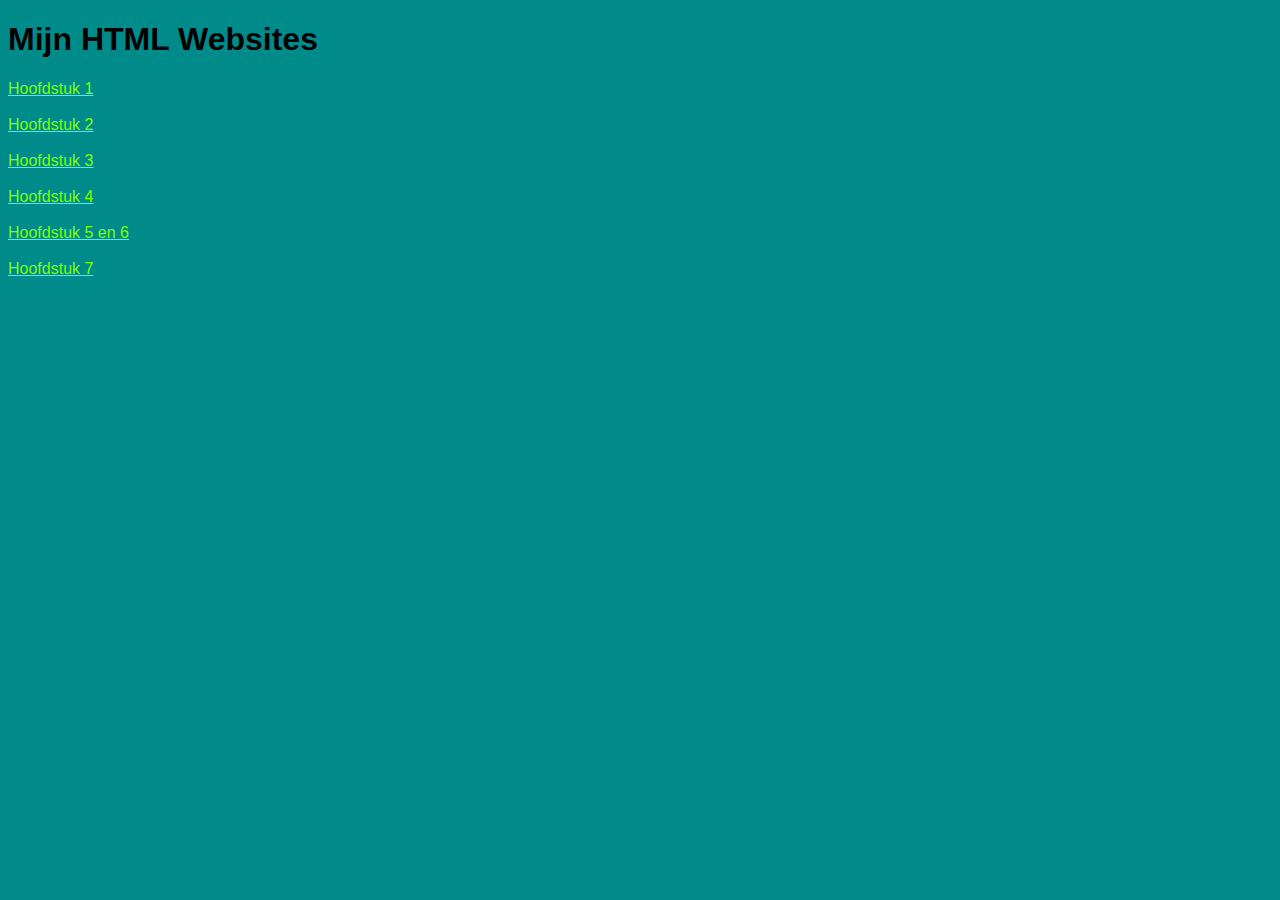
<file: index.html>
<!DOCTYPE html>
<html lang="en">
<head>
    <meta charset="UTF-8">
    <title>HTML5</title>
    <link rel="stylesheet" href="index.css">
</head>
<body>
<h1>Mijn HTML Websites</h1>
<a style="color: chartreuse" href="H1/Hello%20World.html">Hoofdstuk 1</a><br><br>
<a style="color: chartreuse" href="H2/index.html" >Hoofdstuk 2</a><br><br>
<a style="color: chartreuse" href="H3/index.html">Hoofdstuk 3</a><br><br>
<a style="color: chartreuse" href="H4/index.html">Hoofdstuk 4</a><br><br>
<a style="color: chartreuse" href="H5/index.html">Hoofdstuk 5 en 6</a><br><br>
<a style="color: chartreuse" href="H7/index.html">Hoofdstuk 7</a><br><br>
</body>
</html>
</file>
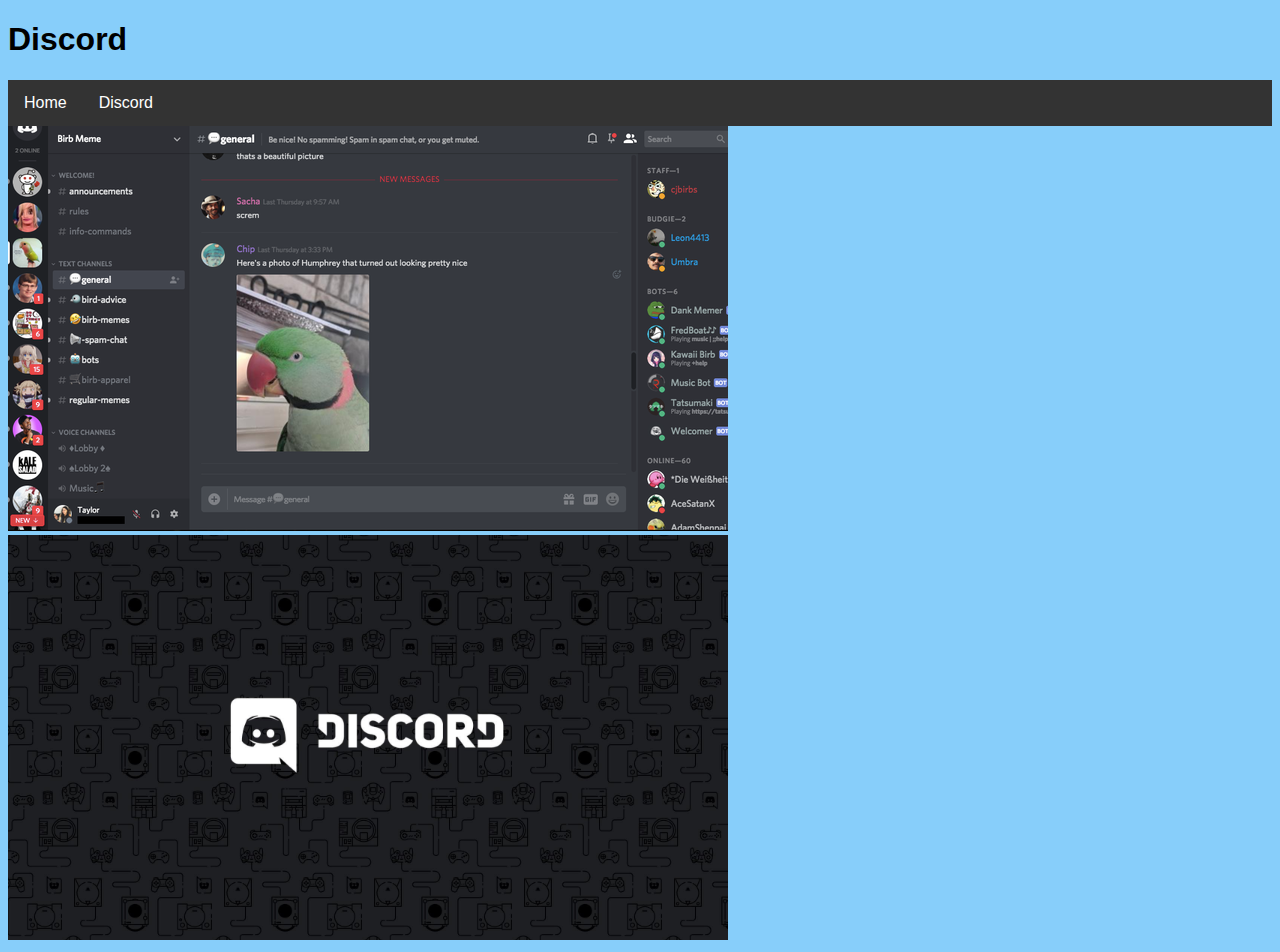
<file: H2/index.html>
<!DOCTYPE html>
<html lang="en">
<head>
    <meta charset="UTF-8">
    <title>Discord</title>
    <link rel="stylesheet" href="index.css">
</head>
<body>
<header>
<h1>Discord</h1>
<ul>
    <li><a href="index.html">Home</a></li>
    <li><a href="discord.html">Discord</a></li>
</ul>
</header>
<header>
<img src="../Images/discord2.png" alt="Discord Layout">
<img src="../Images/discord.jpeg" alt="Discord Logo" style="width:720px;height:405px">

</header>
</body>
</html>
</file>
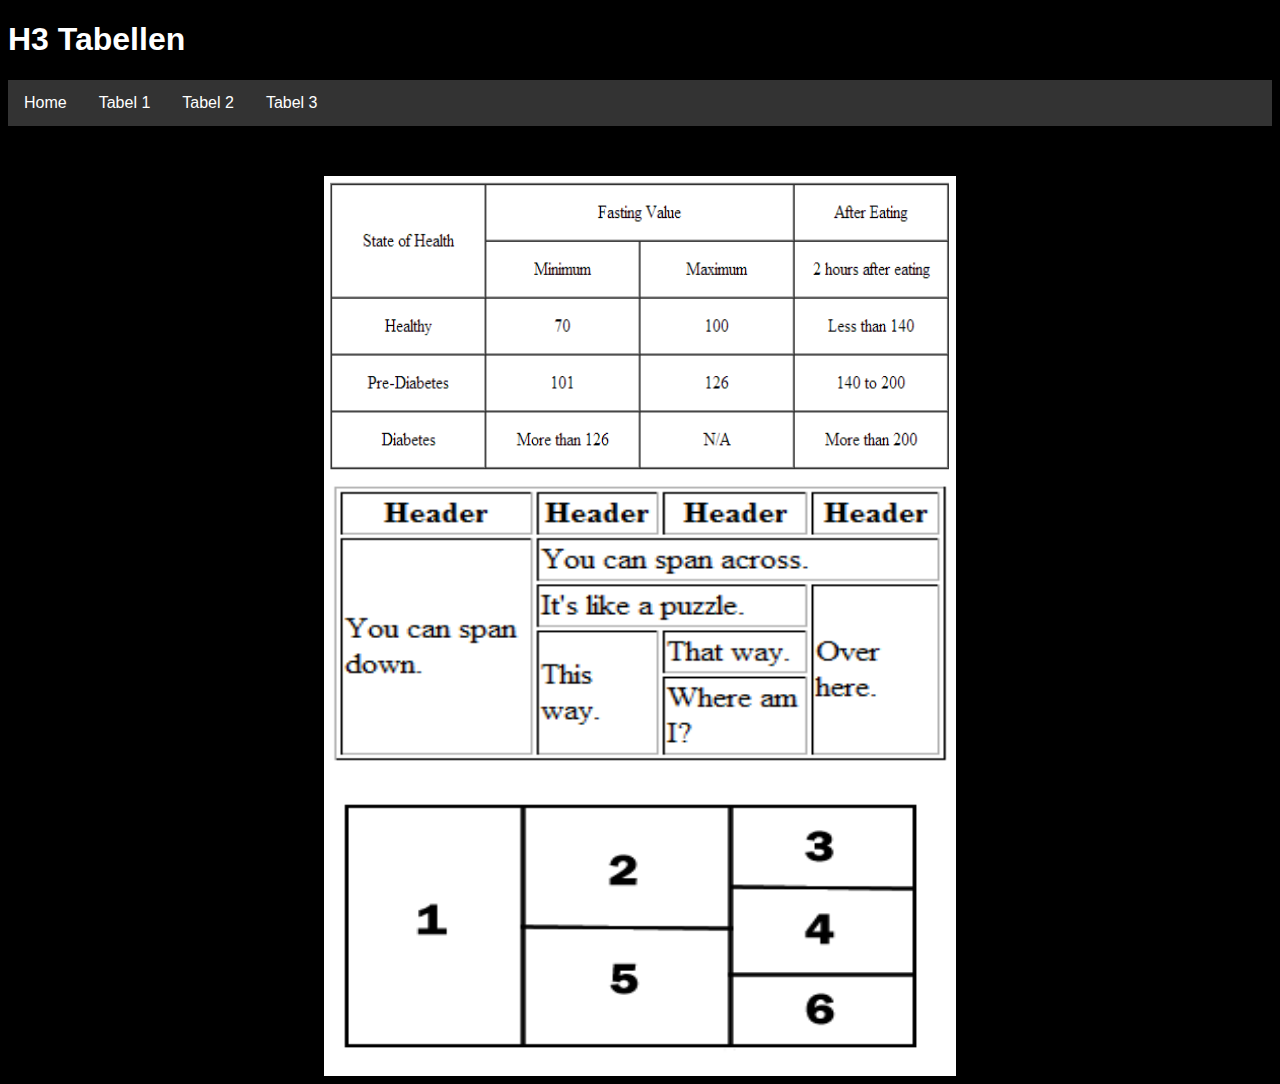
<file: H3/index.html>
<!DOCTYPE html>
<html lang="en">
<head>
    <meta charset="UTF-8">
    <title>Title</title>
    <link rel="stylesheet" href="index.css">
</head>
<style>
    p {text-align: center}

</style>
<body>
<H1 style="color: white">H3 Tabellen</H1>
<ul>
    <li><a href="index.html">Home</a></li>
    <li><a href="Tabel1.html">Tabel 1</a> </li>
    <li><a href="Tabel2.html">Tabel 2</a> </li>
    <li><a href="Tabel3.html">Tabel 3</a> </li>
</ul>
<p> ↓ De tabellen die ik ga maken ↓ </p>

<img src="../Images/table2.png" height="300" width="400" class="center"/>
<img src="../Images/table5.png" height="300" width="400" class="center"/>
<img src="../Images/table12.png" height="300" width="400" class="center"/>

</body>
</html>
</file>
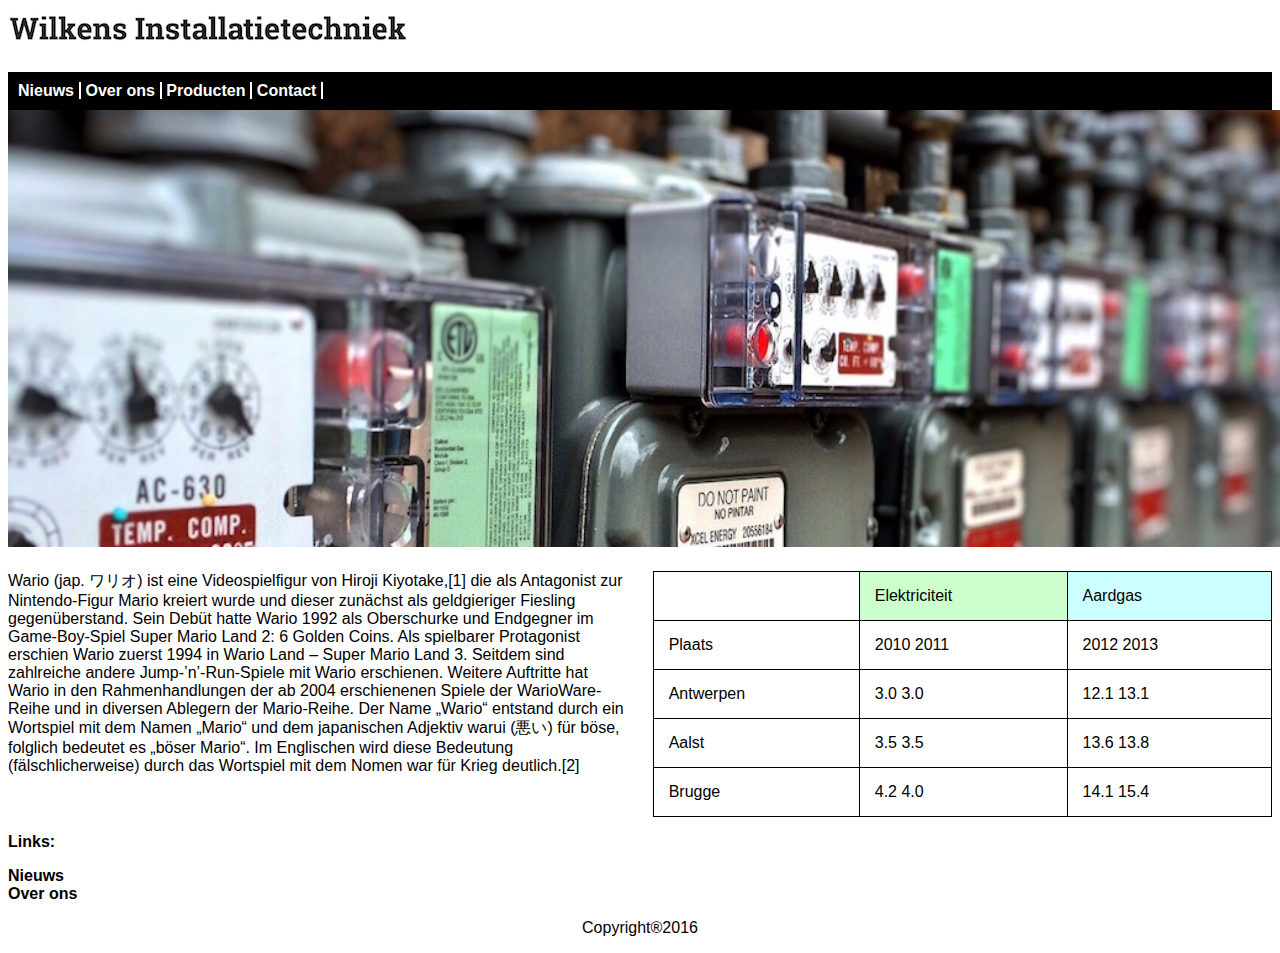
<file: H4/index.html>
<!DOCTYPE html>
<html lang="en">
<head>
    <meta charset="UTF-8">
    <title>Wilkens HomePage</title>
    <link rel="stylesheet" href="index.css">
</head>
<body>

<img src="../Images/wilkens_logo.png" height="40" width="400" alt="Logo Wilkens"/>

<nav>
    <a href="Nieuws.html">Nieuws</a>
    <a href="Over%20ons.html">Over ons</a>
    <a href="Producten.html">Producten</a>
    <a href="Contact.html">Contact</a>
</nav>
<img src="../Images/elektriciteit.jpg" height="437" width="1480" alt="Elektriciteit"/>
<article>
    Wario (jap. ワリオ) ist eine Videospielfigur von Hiroji Kiyotake,[1] die als Antagonist zur Nintendo-Figur Mario kreiert wurde und dieser zunächst als geldgieriger Fiesling gegenüberstand. Sein Debüt hatte Wario 1992 als Oberschurke und Endgegner im Game-Boy-Spiel Super Mario Land 2: 6 Golden Coins. Als spielbarer Protagonist erschien Wario zuerst 1994 in Wario Land – Super Mario Land 3. Seitdem sind zahlreiche andere Jump-’n’-Run-Spiele mit Wario erschienen. Weitere Auftritte hat Wario in den Rahmenhandlungen der ab 2004 erschienenen Spiele der WarioWare-Reihe und in diversen Ablegern der Mario-Reihe.

    Der Name „Wario“ entstand durch ein Wortspiel mit dem Namen „Mario“ und dem japanischen Adjektiv warui (悪い) für böse, folglich bedeutet es „böser Mario“. Im Englischen wird diese Bedeutung (fälschlicherweise) durch das Wortspiel mit dem Nomen war für Krieg deutlich.[2]
</article>
<table>
    <tr>
        <td colspan="1"> </td>
        <td class="groen">Elektriciteit</td>
        <td class="blauw">Aardgas</td>
    </tr>
    <tr>
        <td>Plaats</td>
        <td>2010 2011</td>
        <td>2012 2013</td>
    </tr>
    <tr>
        <td>Antwerpen</td>
        <td>3.0 3.0</td>
        <td>12.1 13.1</td>
    </tr>
    <tr>
        <td>Aalst</td>
        <td>3.5 3.5</td>
        <td>13.6 13.8</td>
    </tr>
    <tr>
        <td>Brugge</td>
        <td>4.2 4.0</td>
        <td>14.1 15.4</td>
    </tr>
</table>
<footer>
    <p style="font-weight: bold">Links:</p>
    <a style="color: black;font-weight: bold;text-decoration: none" href="Nieuws.html">Nieuws</a><br>
    <a style="color: black;font-weight: bold;text-decoration: none" href="Over%20ons.html">Over ons</a><br>
<p style="text-align: center">Copyright®2016</p>

</footer>
</body>
</html>
</file>
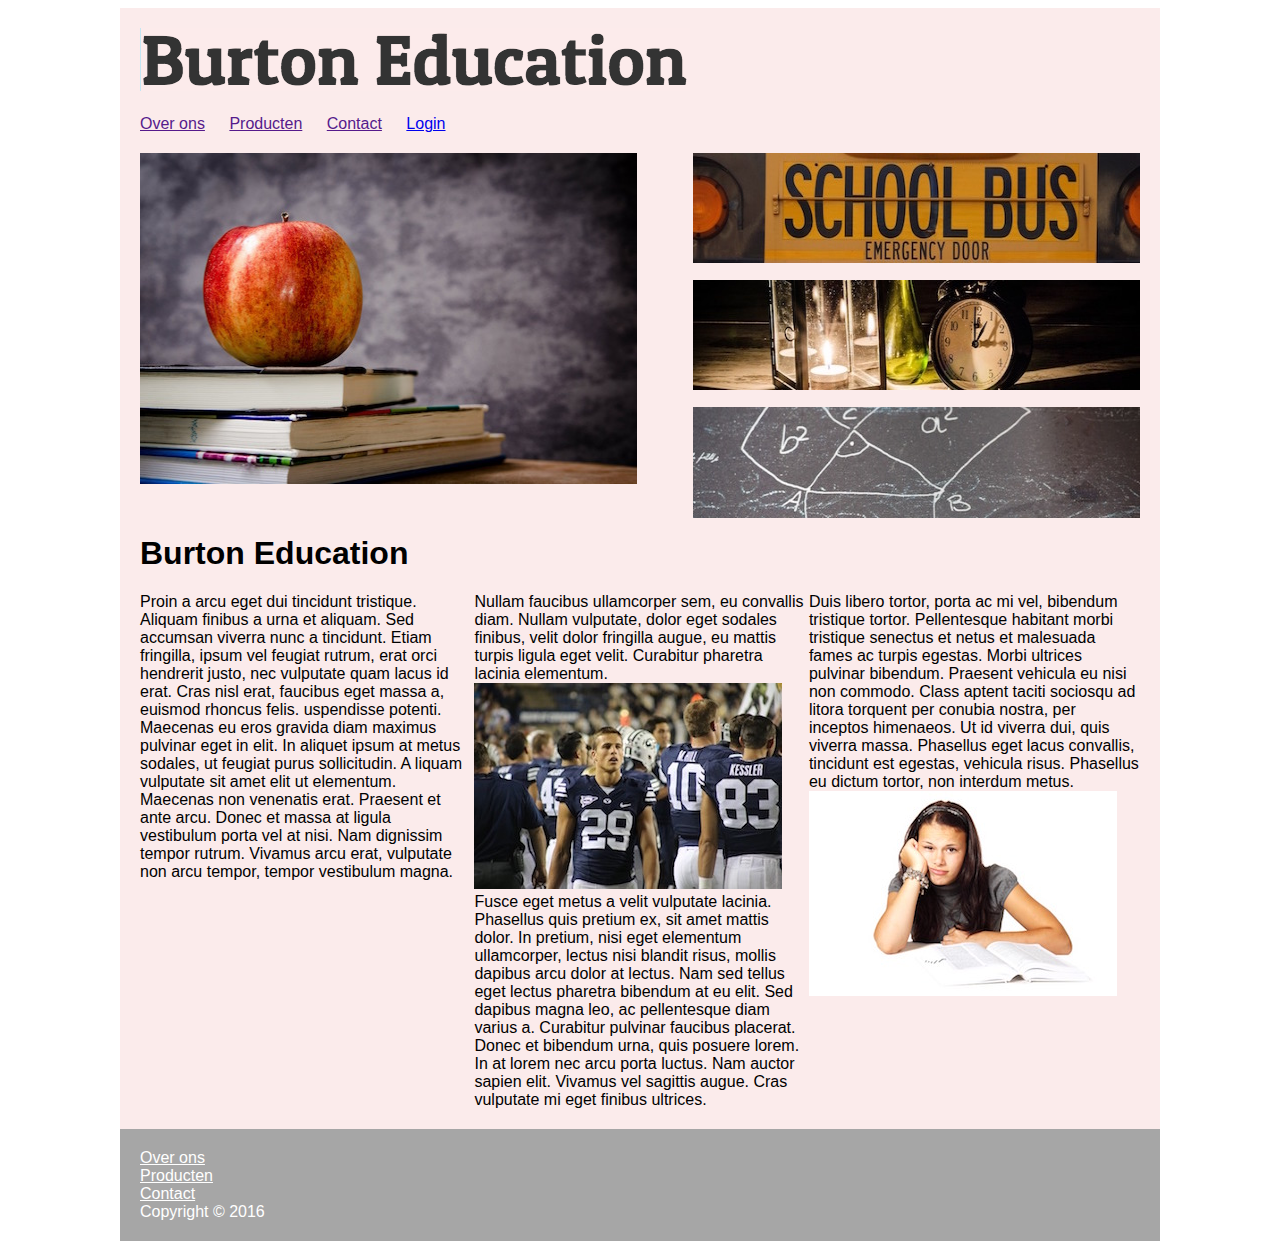
<file: H5/index.html>
<!DOCTYPE html>
<html lang="en">
<head>
    <meta charset="UTF-8">
    <title>Burton Education</title>
    <link rel="stylesheet" href="index.css">
</head>
<body>
<div id="wrapper">
    <header>
        <img src="../Images/burton_logo.png" height="63" width="550"/>
    </header>
    <nav>
        <a href="">Over ons</a>
        <a href="">Producten</a>
        <a href="">Contact</a>
        <a href="H6/index.html">Login</a>
    </nav>
    <section class="appel">
        <img class="appel" src="../Images/appel.jpg" height="331" width="500"/>
    </section>
    <section class="randomimages">
        <img class="randomimages" src="../Images/bus.jpg" height="110" width="500"/>
        <img class="randomimages" src="../Images/desk.jpg" height="110" width="500"/>
        <img class="randomimages" src="../Images/pythagoras.jpg" height="111" width="500"/>
    </section>
    <section class="artikel">
        <h1>Burton Education</h1>
        <article>
            Proin a arcu eget dui tincidunt tristique. Aliquam finibus a urna et aliquam. Sed accumsan viverra nunc a tincidunt. Etiam fringilla,
            ipsum vel feugiat rutrum, erat orci hendrerit justo, nec vulputate quam lacus id erat. Cras nisl erat, faucibus eget massa a, euismod rhoncus felis.
            uspendisse potenti. Maecenas eu eros gravida diam maximus pulvinar eget in elit. In aliquet ipsum at metus sodales, ut feugiat purus sollicitudin. A
            liquam vulputate sit amet elit ut elementum. Maecenas non venenatis erat. Praesent et ante arcu. Donec et massa at ligula vestibulum porta vel at nisi.
            Nam dignissim tempor rutrum. Vivamus arcu erat, vulputate non arcu tempor, tempor vestibulum magna.
        </article>
        <article>
            Nullam faucibus ullamcorper sem, eu convallis diam. Nullam vulputate, dolor eget sodales finibus, velit dolor fringilla augue,
            eu mattis turpis ligula eget velit. Curabitur pharetra lacinia elementum.<img src="../Images/football.jpg" height="206" width="308"/> Fusce eget metus a velit vulputate lacinia. Phasellus quis pretium ex, sit amet mattis dolor.
            In pretium, nisi eget elementum ullamcorper, lectus nisi blandit risus, mollis dapibus arcu dolor at lectus. Nam sed tellus eget lectus pharetra bibendum at eu elit.
            Sed dapibus magna leo, ac pellentesque diam varius a. Curabitur pulvinar faucibus placerat. Donec et bibendum urna, quis posuere lorem.
            In at lorem nec arcu porta luctus. Nam auctor sapien elit.
            Vivamus vel sagittis augue. Cras vulputate mi eget finibus ultrices.
        </article>
        <article>
            Duis libero tortor, porta ac mi vel, bibendum tristique tortor. Pellentesque habitant morbi tristique senectus et netus et malesuada fames ac turpis egestas.
            Morbi ultrices pulvinar bibendum. Praesent vehicula eu nisi non commodo. Class aptent taciti sociosqu ad litora torquent per conubia nostra, per inceptos himenaeos.
            Ut id viverra dui, quis viverra massa.
            Phasellus eget lacus convallis, tincidunt est egestas, vehicula risus. Phasellus eu dictum tortor, non interdum metus.
            <img src="../Images/book.jpg" height="205" width="308"/>
        </article>
    </section>
</div>
<footer>
    <a href="">Over ons</a>
    <br>
    <a href="">Producten</a>
    <br>
    <a href="">Contact</a>
    <br>
    Copyright &copy; 2016
</footer>

</body>
</html>
</file>
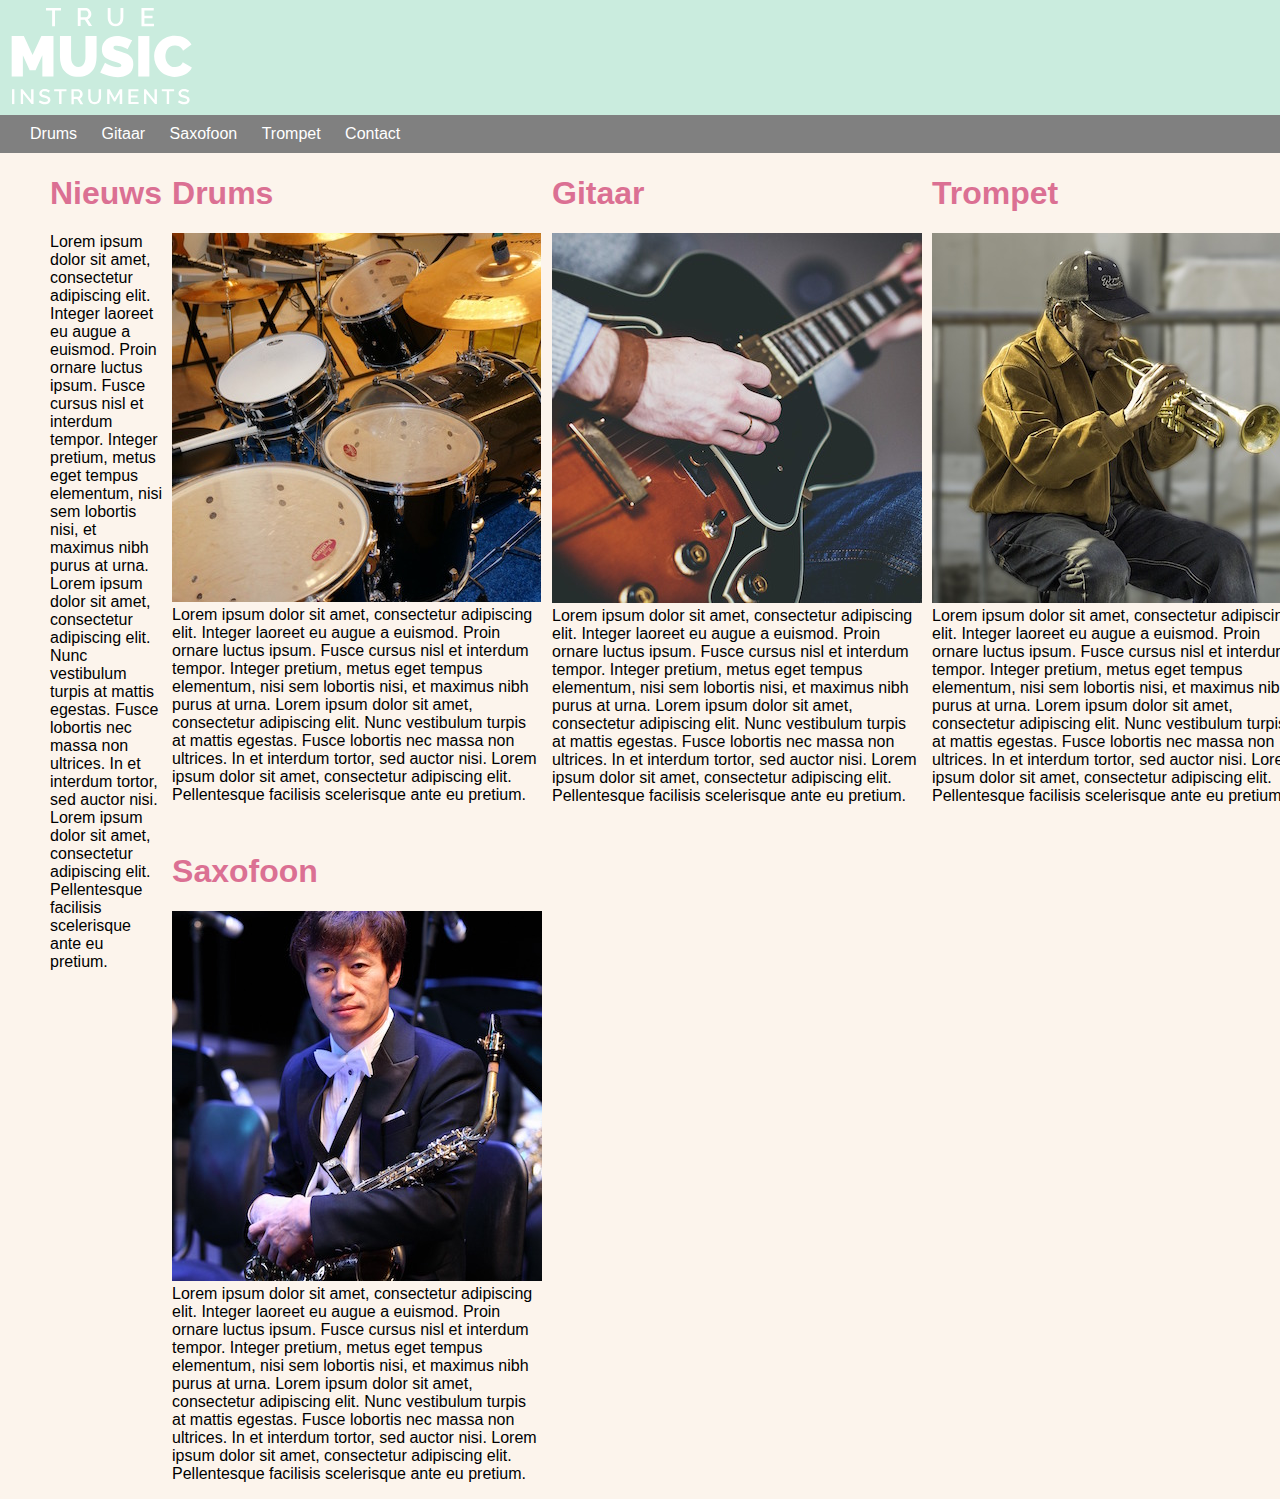
<file: H7/index.html>
<!DOCTYPE html>
<html lang="en">
<head>
    <meta charset="UTF-8">
    <title>True Music</title>
    <meta name="viewport" content="width=device-width, initial-scale=1.0">
    <link rel="stylesheet" href="index.css">
</head>
<body>
<header>
    <img src="../Images/truemusic-logo.svg">
</header>
<nav>
    <a class="navtop">Drums</a>
    <a>Gitaar</a>
    <a>Saxofoon</a>
    <a>Trompet</a>
    <a>Contact</a>
</nav>
<section class="main">
    <article class="news">
        <h1>Nieuws</h1>
        <p>Lorem ipsum dolor sit amet, consectetur adipiscing elit. Integer laoreet eu augue a euismod. Proin ornare luctus ipsum. Fusce cursus nisl et interdum tempor. Integer pretium, metus eget tempus elementum, nisi sem lobortis nisi, et maximus nibh purus at urna. Lorem ipsum dolor sit amet, consectetur adipiscing elit. Nunc vestibulum turpis at mattis egestas. Fusce lobortis nec massa non ultrices. In et interdum tortor, sed auctor nisi. Lorem ipsum dolor sit amet, consectetur adipiscing elit. Pellentesque facilisis scelerisque ante eu pretium.

        </p>
    </article>
    <article>
        <h1>Drums</h1>
        <p>
            <img src="../Images/drums.jpg"><br>
            Lorem ipsum dolor sit amet, consectetur adipiscing elit. Integer laoreet eu augue a euismod. Proin ornare luctus ipsum. Fusce cursus nisl et interdum tempor. Integer pretium, metus eget tempus elementum, nisi sem lobortis nisi, et maximus nibh purus at urna. Lorem ipsum dolor sit amet, consectetur adipiscing elit. Nunc vestibulum turpis at mattis egestas. Fusce lobortis nec massa non ultrices. In et interdum tortor, sed auctor nisi. Lorem ipsum dolor sit amet, consectetur adipiscing elit. Pellentesque facilisis scelerisque ante eu pretium.
        </p>
    </article>
    <article>
        <h1>Gitaar</h1>
        <p>
            <img src="../Images/gitaar.jpg"><br>
            Lorem ipsum dolor sit amet, consectetur adipiscing elit. Integer laoreet eu augue a euismod. Proin ornare luctus ipsum. Fusce cursus nisl et interdum tempor. Integer pretium, metus eget tempus elementum, nisi sem lobortis nisi, et maximus nibh purus at urna. Lorem ipsum dolor sit amet, consectetur adipiscing elit. Nunc vestibulum turpis at mattis egestas. Fusce lobortis nec massa non ultrices. In et interdum tortor, sed auctor nisi. Lorem ipsum dolor sit amet, consectetur adipiscing elit. Pellentesque facilisis scelerisque ante eu pretium.
        </p>
    </article>
    <article>
        <h1>Trompet</h1>
        <p>
            <img src="../Images/trompet.jpg"><br>
            Lorem ipsum dolor sit amet, consectetur adipiscing elit. Integer laoreet eu augue a euismod. Proin ornare luctus ipsum. Fusce cursus nisl et interdum tempor. Integer pretium, metus eget tempus elementum, nisi sem lobortis nisi, et maximus nibh purus at urna. Lorem ipsum dolor sit amet, consectetur adipiscing elit. Nunc vestibulum turpis at mattis egestas. Fusce lobortis nec massa non ultrices. In et interdum tortor, sed auctor nisi. Lorem ipsum dolor sit amet, consectetur adipiscing elit. Pellentesque facilisis scelerisque ante eu pretium.
        </p>
    </article>
    <article>
        <h1>Saxofoon</h1>
        <p>
       <img src="../Images/saxofoon.jpg"><br>
            Lorem ipsum dolor sit amet, consectetur adipiscing elit. Integer laoreet eu augue a euismod. Proin ornare luctus ipsum. Fusce cursus nisl et interdum tempor. Integer pretium, metus eget tempus elementum, nisi sem lobortis nisi, et maximus nibh purus at urna. Lorem ipsum dolor sit amet, consectetur adipiscing elit. Nunc vestibulum turpis at mattis egestas. Fusce lobortis nec massa non ultrices. In et interdum tortor, sed auctor nisi. Lorem ipsum dolor sit amet, consectetur adipiscing elit. Pellentesque facilisis scelerisque ante eu pretium.
        </p>
    </article>
</section>
</body>
</html>
</file>
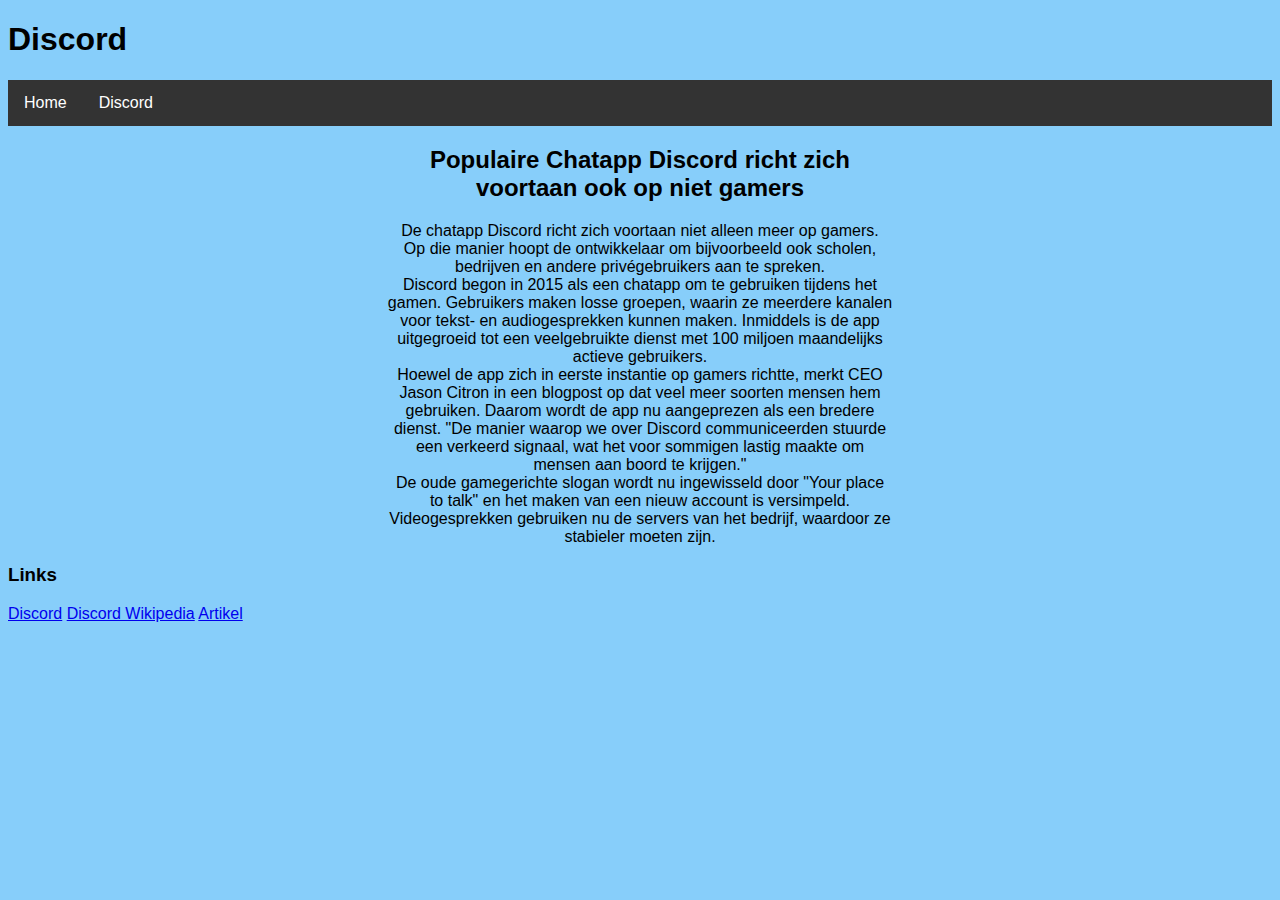
<file: H2/discord.html>
<!DOCTYPE html>
<html lang="en">
<head>
    <meta charset="UTF-8">
    <title>Title</title>
    <link rel="stylesheet" href="index.css">
</head>
<style>
    h2 {text-align: center}
    p {text-align: center}
</style>
<body>
<h1>Discord</h1>
<ul>
    <li><a href="index.html">Home</a></li>
    <li><a href="discord.html">Discord</a></li>
</ul>
<h2>Populaire Chatapp Discord richt zich<br> voortaan ook op niet gamers</h2>

<p>De chatapp Discord richt zich voortaan niet alleen meer op gamers.<br>
    Op die manier hoopt de ontwikkelaar om bijvoorbeeld ook scholen,<br>
    bedrijven en andere privégebruikers aan te spreken.<br>
    Discord begon in 2015 als een chatapp om te gebruiken tijdens het<br>
    gamen. Gebruikers maken losse groepen, waarin ze meerdere kanalen<br>
    voor tekst- en audiogesprekken kunnen maken. Inmiddels is de app<br>
    uitgegroeid tot een veelgebruikte dienst met 100 miljoen maandelijks<br>
    actieve gebruikers.<br>
    Hoewel de app zich in eerste instantie op gamers richtte, merkt CEO<br>
    Jason Citron in een blogpost op dat veel meer soorten mensen hem<br>
    gebruiken. Daarom wordt de app nu aangeprezen als een bredere<br>
    dienst. "De manier waarop we over Discord communiceerden stuurde<br>
    een verkeerd signaal, wat het voor sommigen lastig maakte om<br>
    mensen aan boord te krijgen."<br>
    De oude gamegerichte slogan wordt nu ingewisseld door "Your place<br>
    to talk" en het maken van een nieuw account is versimpeld.<br>
    Videogesprekken gebruiken nu de servers van het bedrijf, waardoor ze<br>
    stabieler moeten zijn.</p>

<h3>Links</h3>
<a href="discord.com">Discord</a>
<a href="https://nl.wikipedia.org/wiki/Discord_(software)">Discord Wikipedia</a>
<a href="https://www.rtlnieuws.nl/tech/artikel/5168744/populaire-chatapp-discord-richt-zich-voortaan-ook-op-niet-gamers">Artikel</a>
</body>
</html>
</file>
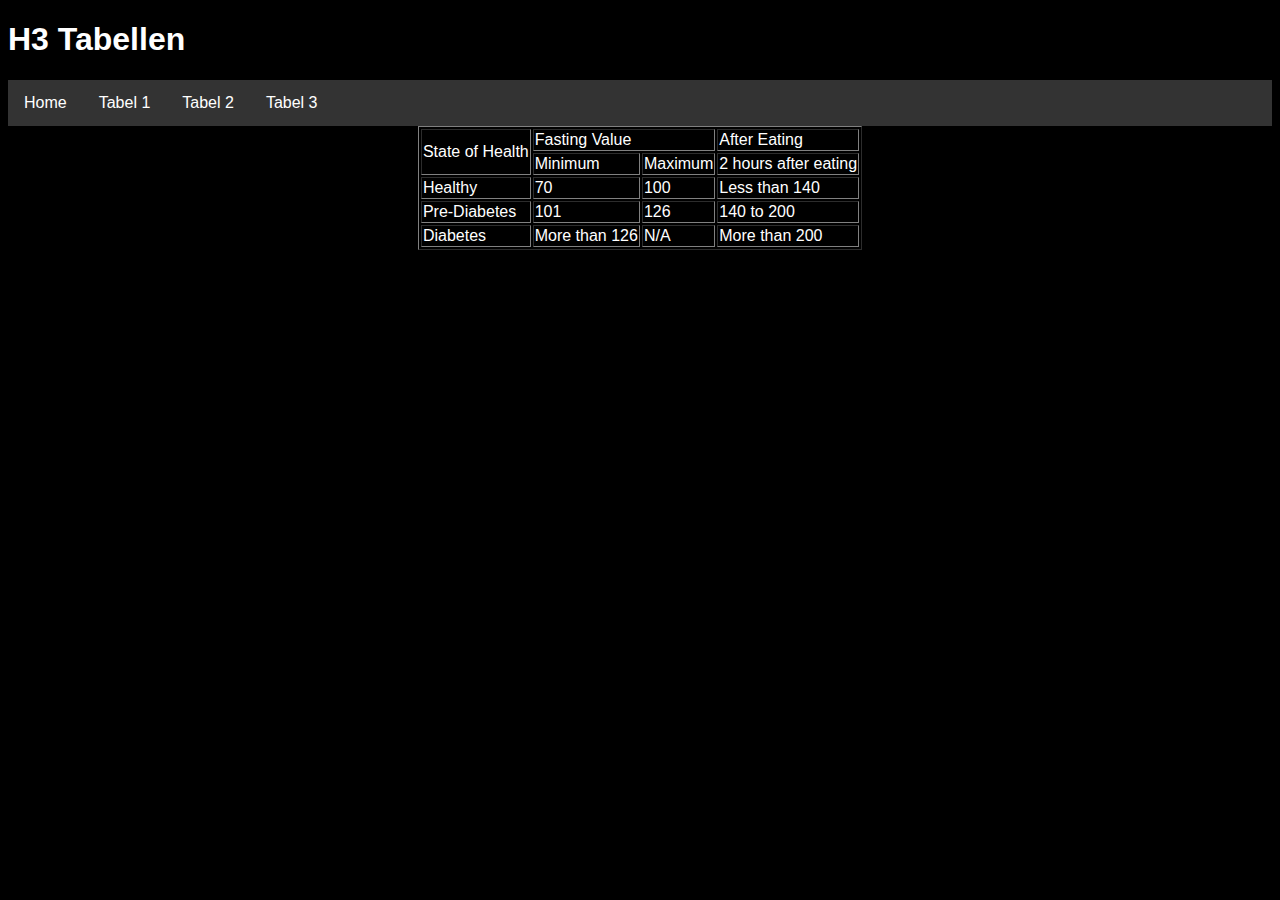
<file: H3/Tabel1.html>
<!DOCTYPE html>
<html lang="en">
<head>
    <meta charset="UTF-8">
    <title>Title</title>
    <link rel="stylesheet" href="index.css">
</head>
<body>
<H1 style="color: white">H3 Tabellen</H1>
<ul>
    <li><a href="index.html">Home</a></li>
    <li><a href="Tabel1.html">Tabel 1</a> </li>
    <li><a href="Tabel2.html">Tabel 2</a> </li>
    <li><a href="Tabel3.html">Tabel 3</a> </li>
</ul>

<table border="1" align="center">
    <tr>
        <td rowspan="2" style="color: white">State of Health</td>
        <td colspan="2" style="color: white">Fasting Value</td>
        <td colspan="1" style="color: white">After Eating</td>
    </tr>
    <tr>
        <td style="color: white">Minimum</td>
        <td style="color: white">Maximum</td>
        <td style="color: white">2 hours after eating</td>
    </tr>
    <tr>
        <td rowspan="1" style="color: white">Healthy</td>
        <td style="color: white">70</td>
        <td style="color: white">100</td>
        <td style="color: white">Less than 140</td>
    </tr>
    <tr>
        <td rowspan="1" style="color: white">Pre-Diabetes</td>
        <td style="color: white">101</td>
        <td style="color: white">126</td>
        <td style="color: white">140 to 200</td>
    </tr>
    <tr>
        <td rowspan="1" style="color: white">Diabetes</td>
        <td style="color: white">More than 126</td>
        <td style="color: white">N/A</td>
        <td style="color: white">More than 200</td>
    </tr>
</table>
</body>
</html>
</file>
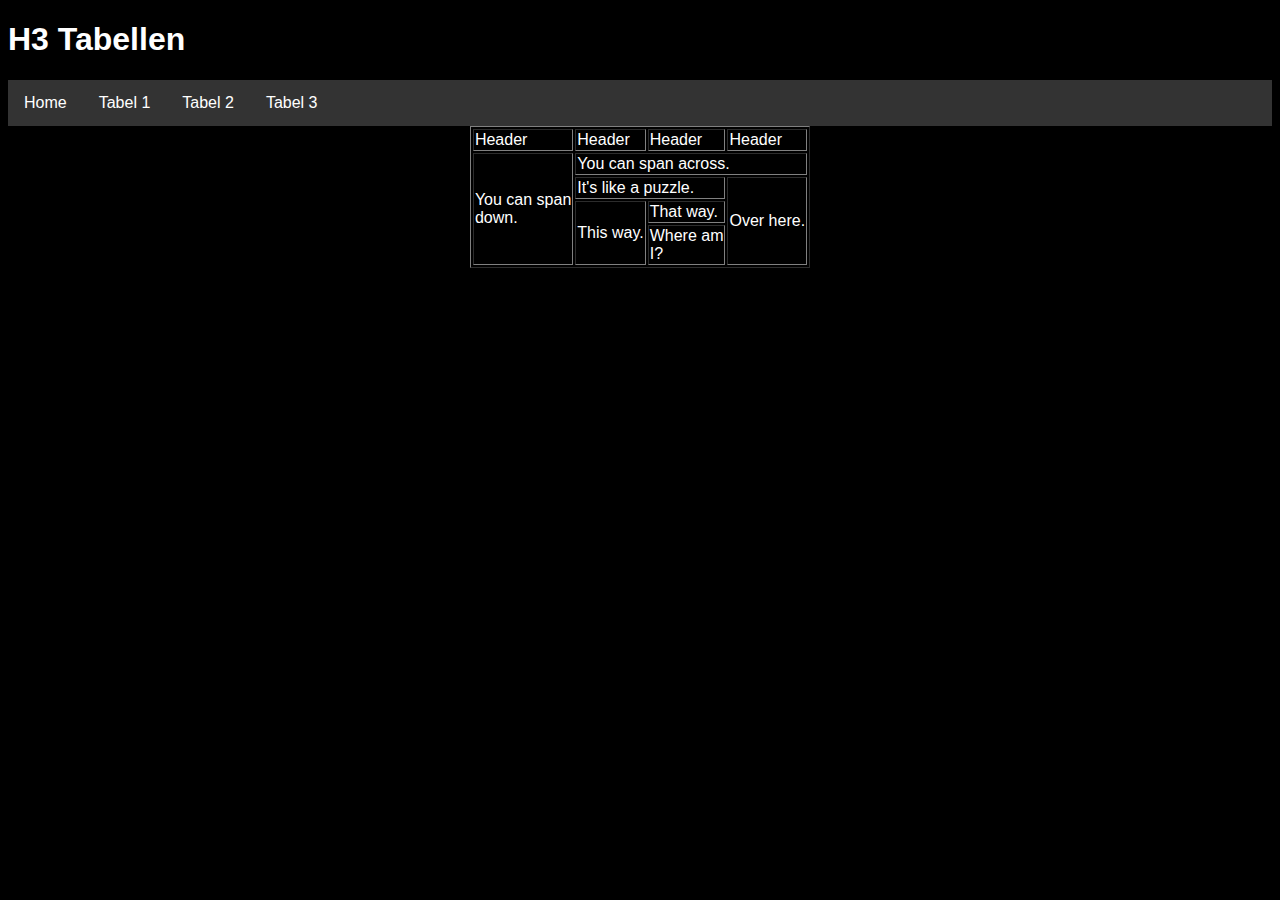
<file: H3/Tabel2.html>
<!DOCTYPE html>
<html lang="en">
<head>
    <meta charset="UTF-8">
    <title>Title</title>
    <link rel="stylesheet" href="index.css">
</head>
<body>
<H1 style="color: white">H3 Tabellen</H1>
<ul>
    <li><a href="index.html">Home</a></li>
    <li><a href="Tabel1.html">Tabel 1</a> </li>
    <li><a href="Tabel2.html">Tabel 2</a> </li>
    <li><a href="Tabel3.html">Tabel 3</a> </li>
</ul>

<table border="1" align="center">
    <tr>
        <td style="color: white">Header</td>
        <td style="color: white">Header</td>
        <td style="color: white">Header</td>
        <td style="color: white">Header</td>
    </tr>
    <tr>
        <td rowspan="5" style="color: white">You can span<br>down.</td>
        <td colspan="3" style="color: white">You can span across.</td>
    </tr>
    <tr>
        <td colspan="2" style="color: white">It's like a puzzle.</td>
        <td rowspan="4" style="color: white">Over here.</td>
    </tr>
    <tr>
        <td rowspan="3" style="color: white">This way.</td>
        <td style="color: white">That way.</td>
    </tr>
    <tr>
        <td rowspan="2" style="color: white">Where am<br>I?</td>
    </tr>
</table>

</body>
</html>
</file>
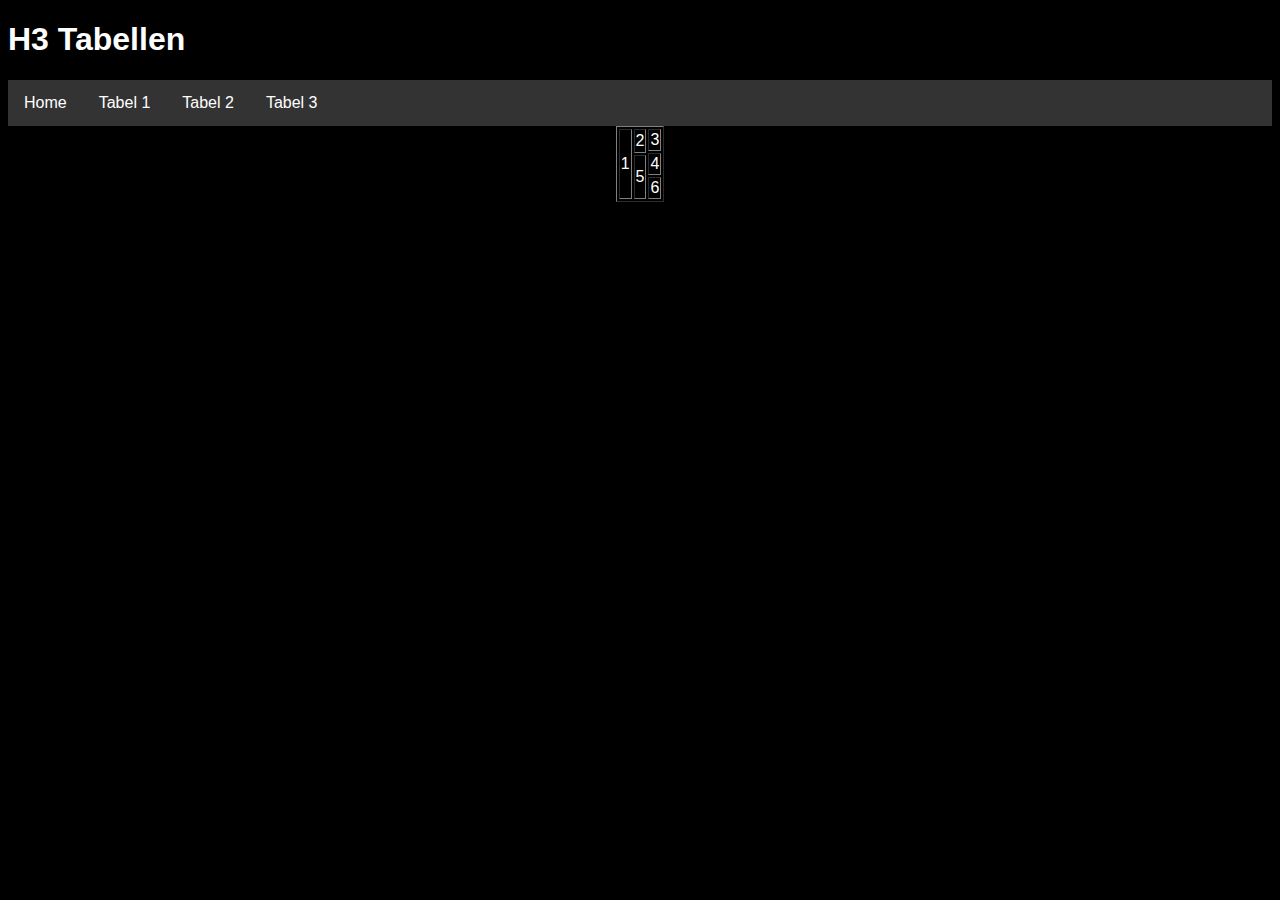
<file: H3/Tabel3.html>
<!DOCTYPE html>
<html lang="en">
<head>
    <meta charset="UTF-8">
    <title>Title</title>
    <link rel="stylesheet" href="index.css">
</head>
<body>
<H1 style="color: white">H3 Tabellen</H1>
<ul>
    <li><a href="index.html">Home</a></li>
    <li><a href="Tabel1.html">Tabel 1</a> </li>
    <li><a href="Tabel2.html">Tabel 2</a> </li>
    <li><a href="Tabel3.html">Tabel 3</a> </li>
</ul>

<table border="1" align="center">
    <tr>
        <td rowspan="4" style="color: white">1</td>
        <td rowspan="2" style="color: white">2</td>
        <td style="color: white">3</td>
    </tr>
    <tr>
        <td rowspan="2" style="color: white">4</td>
    </tr>
    <tr>
        <td rowspan="2" style="color: white">5</td>
    </tr>
    <tr>
    <td style="color: white">6</td>
    </tr>
</table>

</body>
</html>
</file>
<file: index.css>
body, html {
    background-color: darkcyan;
    font-family: Arial, serif;
}
</file>
<file: H2/index.css>
body, html {
    background-color:lightskyblue;
    font-family: Arial;
}
ul {
    list-style-type: none;
    margin: 0;
    padding: 0;
    overflow: hidden;
    background-color: #333;
}

li {
    float: left;
}

li a {
    display: block;
    color: white;
    text-align: center;
    padding: 14px 16px;
    text-decoration: none;
}

li a:hover {
    background-color: #111;
}
</file>
<file: H3/index.css>
body, html {
    background-color: black;
    font-family: Arial, serif;
}
.center {
    display: block;
    margin-left: auto;
    margin-right: auto;
    width: 50%;
}
ul {
    list-style-type: none;
    margin: 0;
    padding: 0;
    overflow: hidden;
    background-color: #333;
}

li {
    float: left;
}

li a {
    display: block;
    color: white;
    text-align: center;
    padding: 14px 16px;
    text-decoration: none;
}

li a:hover {
    background-color: #111;
}
</file>
<file: H4/index.css>
body, html {
    font-family: Arial, serif;
}
nav {
    margin-top: 20px;
    background-color:black;
    padding: 10px;
}
nav a{
    color:white;
    font-weight: bold;
    text-decoration:none;
    padding-right:5px;
    border-right: 2px solid white;
}
article{
    float:left;
    width: 49%;
    margin-right: 2%;
    margin-top: 20px;
}
table{
    width: 49%;
    border:1px solid black;
    border-collapse: collapse;
    margin-top: 20px;
}

td{
    padding:15px;
    border:1px solid black;
}
td.groen{
    background-color: #ccffcc;
}
td.blauw{
    background-color: #ccffff;
}
</file>
<file: H5/index.css>
div#wrapper, footer{
    margin: auto;
    width: 1000px;
    background-color: rgb(251, 235, 235);
    padding: 20px;
}
body{
    font-family: Arial, sans-serif;
}
nav{
    margin-top: 20px;
    margin-bottom: 20px;
}
nav a{
    margin-right: 20px;
}
section.appel, section.randomimages{
    width: 50%;
    float: left;
}
section.randomimages{
    text-align: right;
}
img.appel{
    width:497px;
}
img.randomimages{
    width: 447px;
    margin-bottom: 13px;
}
img.article{
    margin-top: 20px;
    margin-bottom: 20px;
    width: 303px;
}
article{
    display: inline-block;
    width: 33%;
    padding-right: 0px;
    vertical-align: top;
}
article:last-child {
    padding-right: 0px;
}
footer{
    background-color: rgb(166, 166, 166);
    color:white;
}
footer a{
    color:white;
}
</file>
<file: H7/index.css>
body {
    margin:0;
    font-family:Arial;
    background-color:#fcf4ec;
}
header {
    background-color:#caecde;
}
header img {
    width:200px;
}
nav {
    background-color:grey;
    position:relative;
    padding:10px;
}
nav a {
    margin-left:20px;
    color:white;
}
section article h1 {
    color:palevioletred;
}
.main {
    display: grid;
    grid-template-areas:
    'menu main main main'
    'menu main main main';
    grid-gap: 10px;
}
.news {
    grid-area:menu;
    margin-left:50px;
}

/* phone */
@media all and (max-width: 724px) {
    nav {
        margin:0;
        background-color:#fcf4ec;
    }
    nav a{
        background-color:grey;
        display:block;
        width:100%;
        padding:8px;
        margin-left:-3%;
        margin-top:1px;
    }
    .navtop {
        margin-top:-2.8%;
    }
    article p img {
        width:150px;
    }
    .main {
        display:grid;
        grid-template-areas:
        'menu'
        'main'
        'main'
        'main'
        'main';
    }
    .news {
        margin-left:5px;
    }
    article {
        margin-left:5px;
    }
}
/* tablet */
@media all and (min-width:724px) and (max-width:1040px) {
    .main {
        display:grid;
        grid-template-areas:
        'menu main main'
        'menu main main';
        grid-template-columns:33% 33% 33%;
    }
    article p img {
        width:240px;
    }
    .news {
        margin-left:5px;
    }
}
</file>
